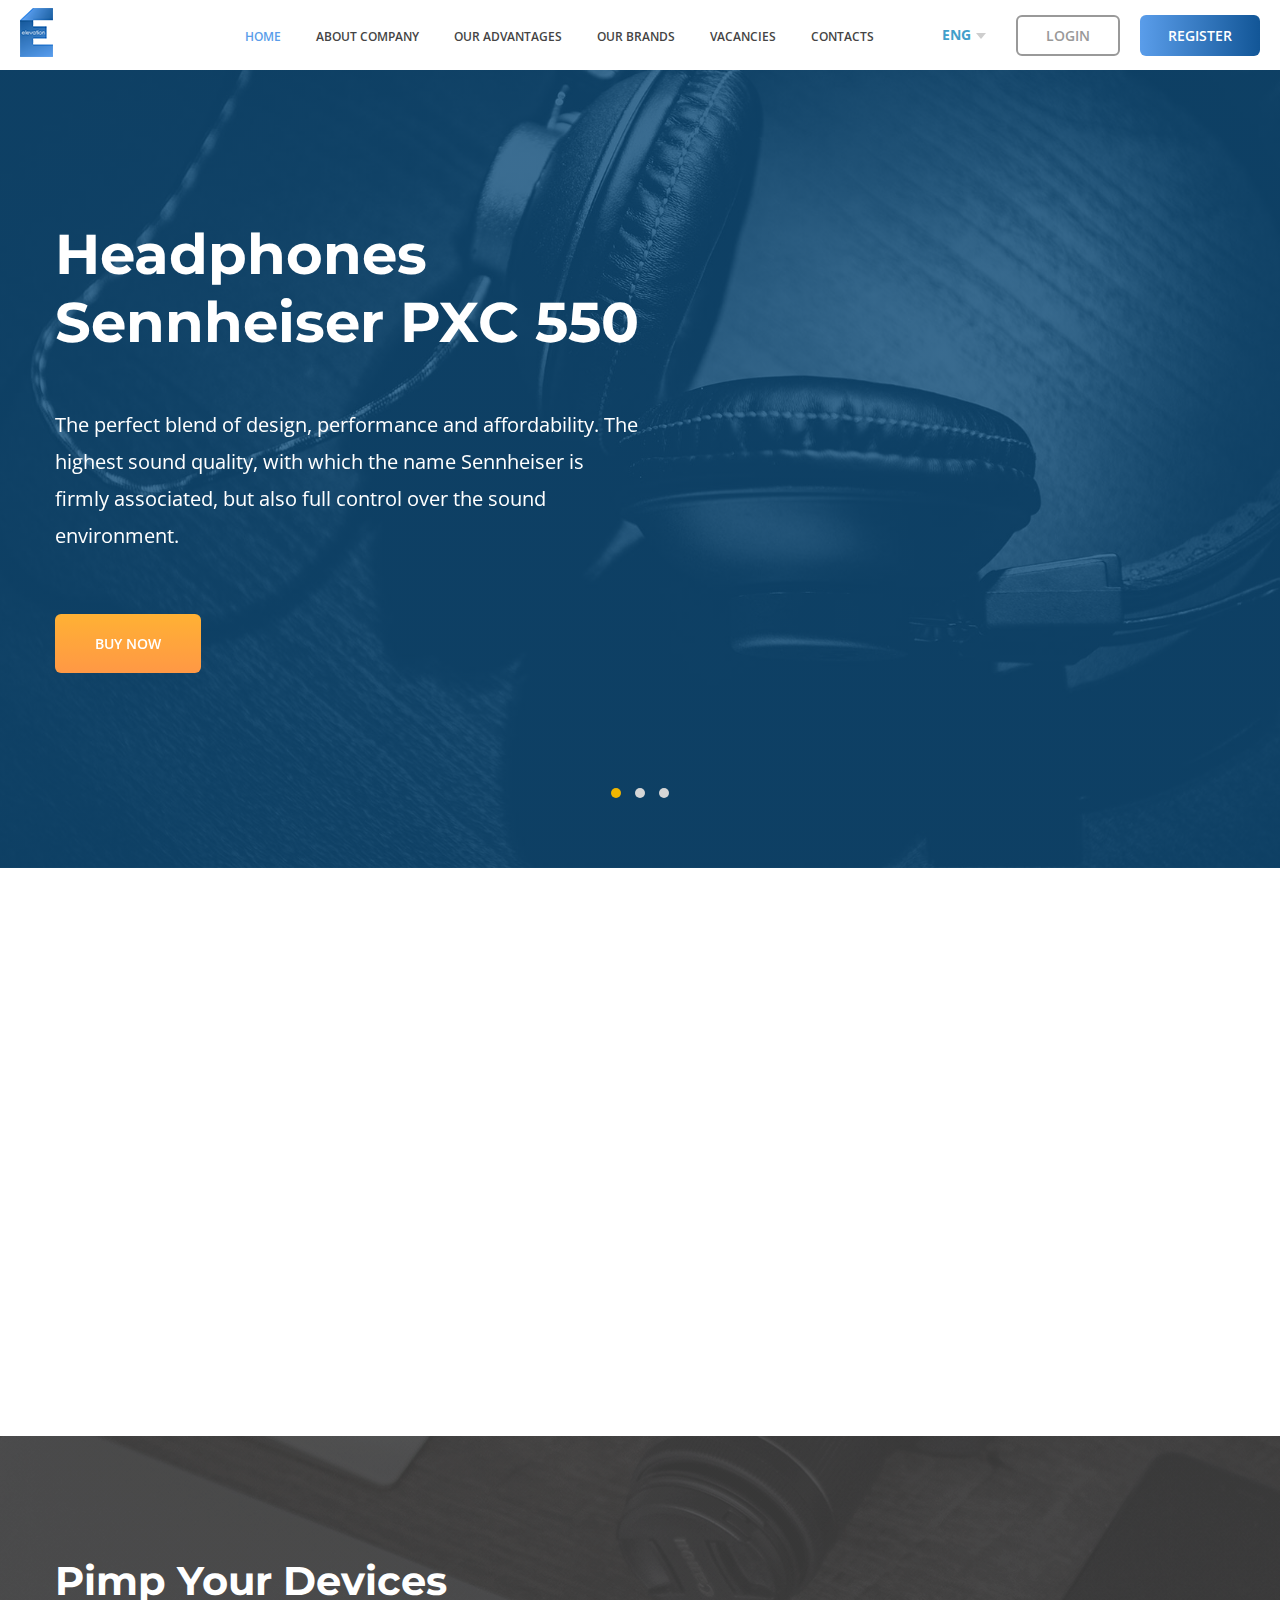
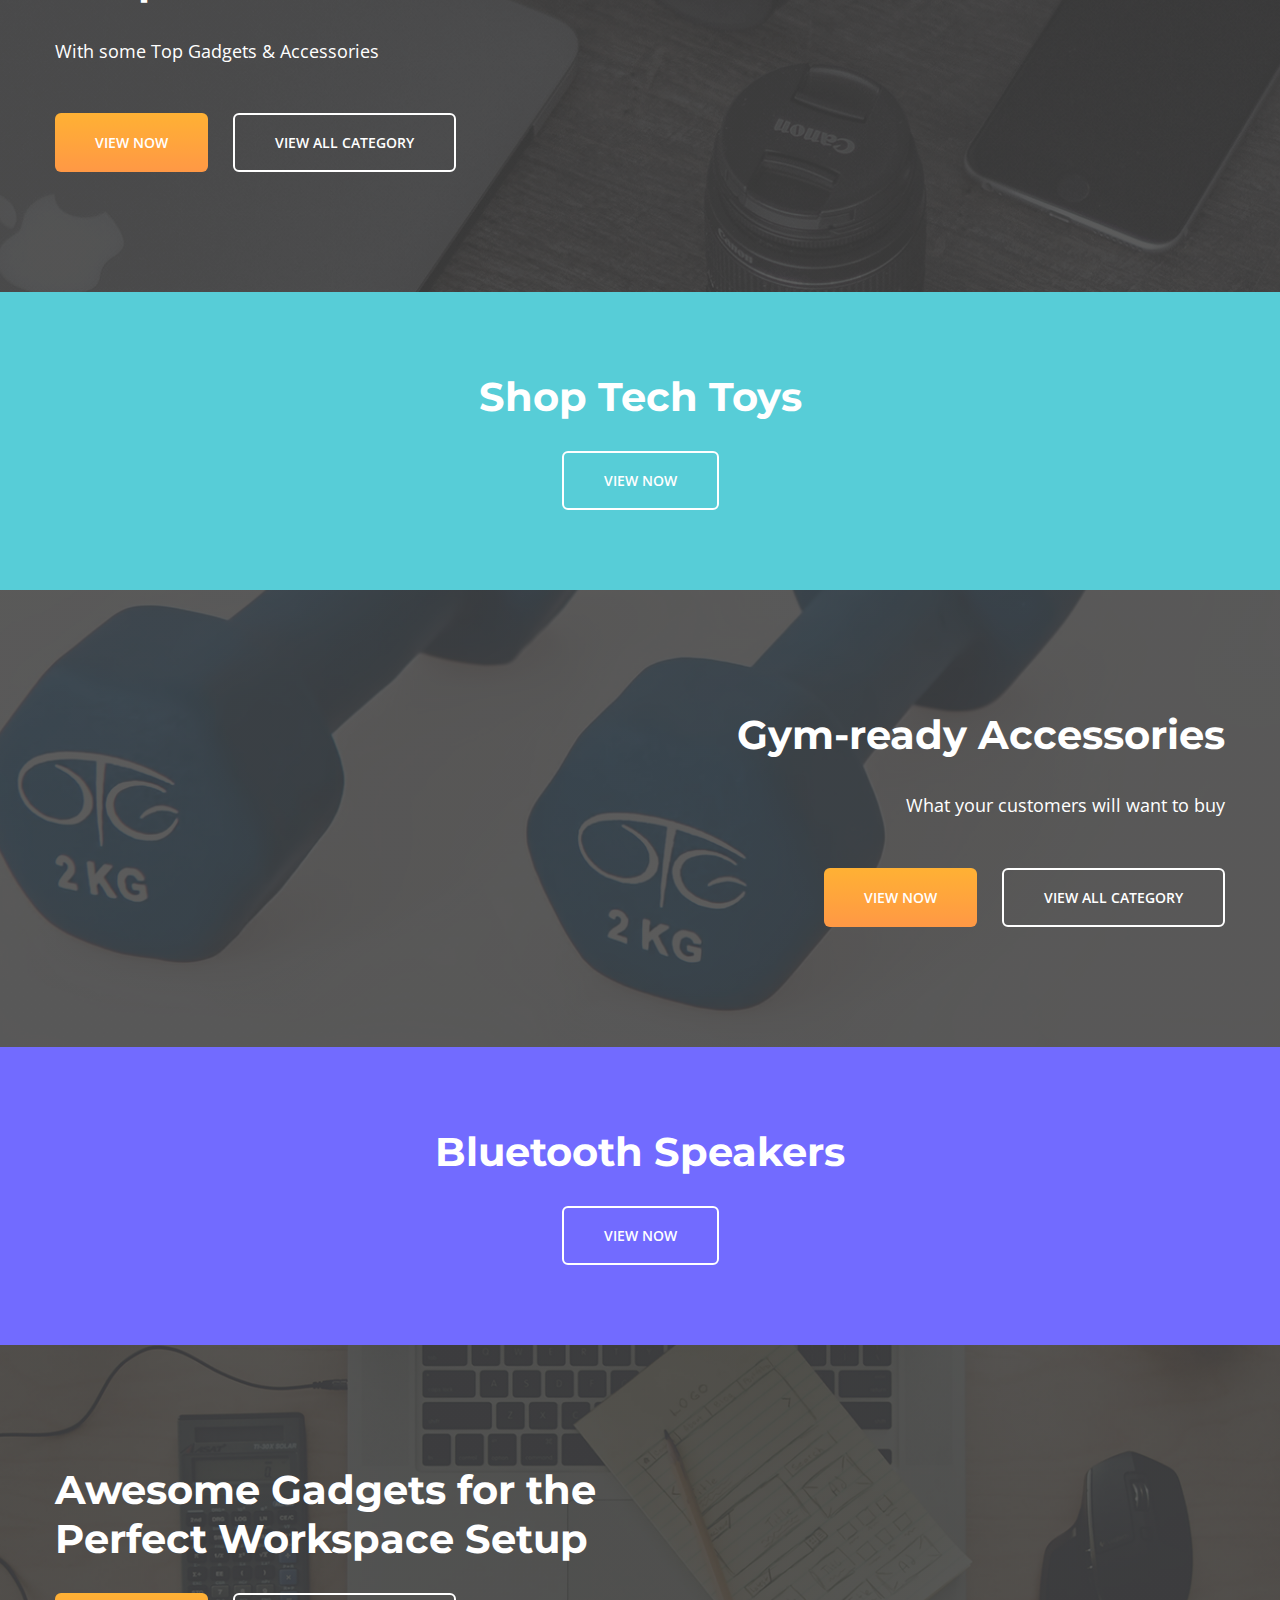
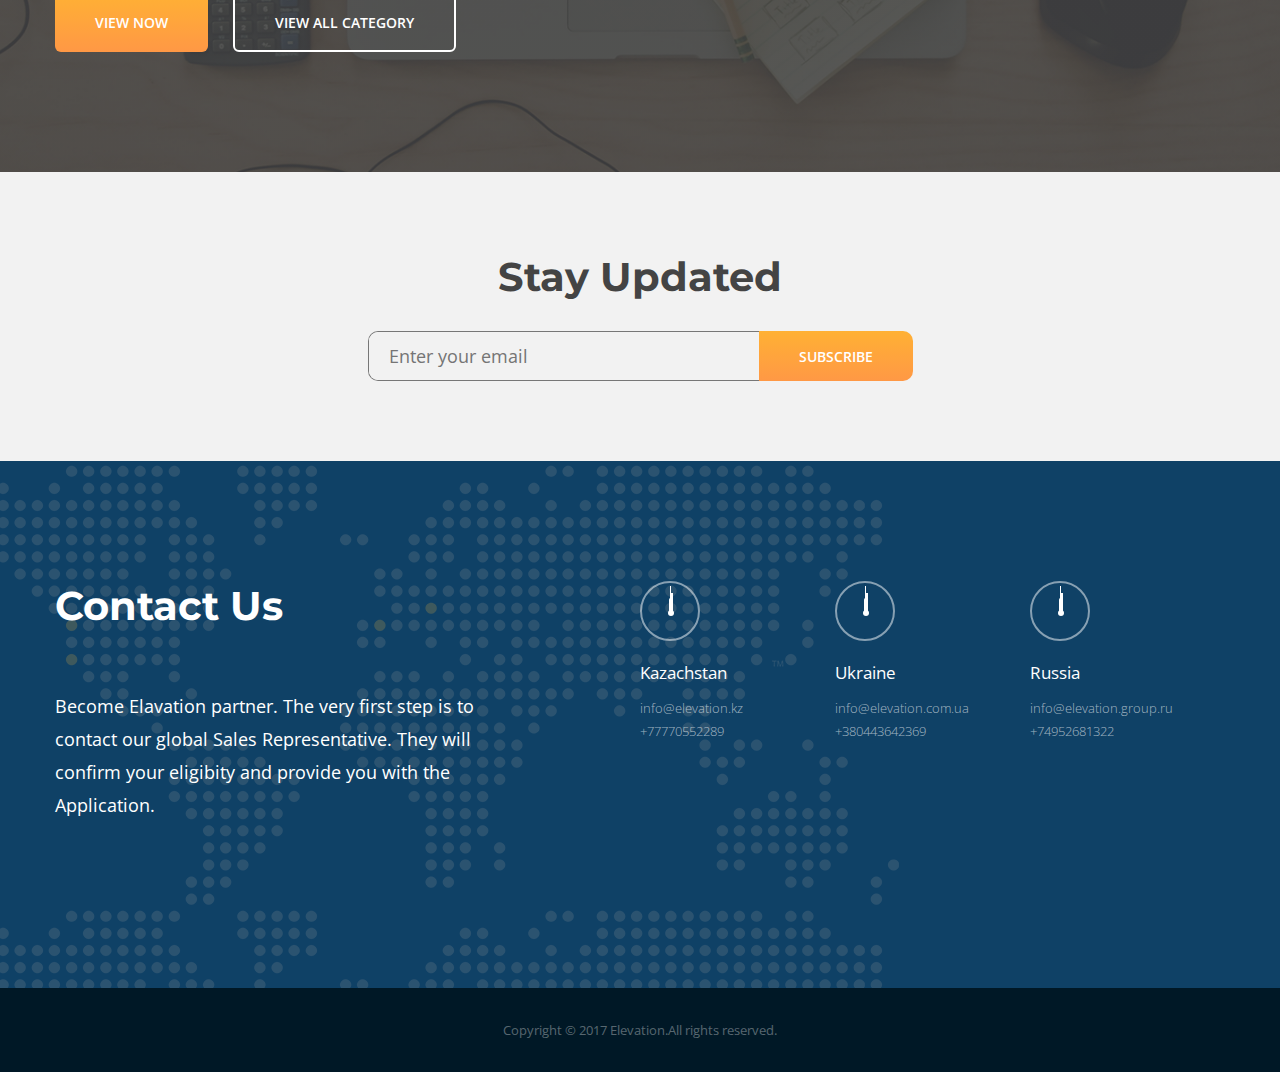
<file: index.html>
<!doctype html>
<html lang="en">
<head>
    <meta charset="UTF-8">
    <meta name="viewport"
          content="width=device-width, user-scalable=no, initial-scale=1.0, maximum-scale=1.0, minimum-scale=1.0">
    <meta http-equiv="X-UA-Compatible" content="ie=edge">
    <title>elevation</title>

    <link rel="stylesheet" href="owlcarousel/owl.carousel.min.css">
    <link rel="stylesheet" href="owlcarousel/owl.theme.default.min.css">
    <link rel="stylesheet" href="css/main.css?v6">
</head>
<body>
<header>
    <div class="mobile-block">
        <a href="#" class="logo"><img src="img/logo_elevation.png" alt="elevation logo"></a>

        <div class="mobile-toggle">
            <span></span>
            <span></span>
            <span></span>
        </div>
    </div>

    <div class="nav">
        <nav class="main-nav">

            <div class="show-mobile">
                <div class="wrap-btn-language">
                    <a href="#" class="active">EN</a>
                    <a href="#">RU</a>
                </div>
            </div>
            <ul>
                <li><a class="active" href="#">Home</a></li>
                <li><a href="#">about company</a></li>
                <li><a href="#">Our advantages</a></li>
                <li><a href="#">Our brands</a></li>
                <li><a href="#">Vacancies</a></li>
                <li><a href="#">Contacts</a></li>
            </ul>
        </nav>

        <div class="sign-nav">

                <div class="dropdown hide-mobile">
                    <div class="dropbtn eng">ENG</div>
                    <div class="dropdown-content">
                        <a href="#" id="ru">RU</a>
                        <a href="#" id="en">ENG</a>
                    </div>
                </div>


            <a href="#" class="btn btn-login">Login</a>
            <a href="#" class="btn btn-register">Register</a>
        </div>
    </div>
</header>

<section class="welcome-banner">
    <div class="container">
        <div class="grid">
            <div class="owl-carousel owl-theme">
                <div class="col-1-2">
                    <div class="item">
                        <h1>Headphones
                            Sennheiser PXC 550</h1>
                        <p>The perfect blend of design, performance and affordability. The highest sound quality, with which the name Sennheiser is firmly associated, but also full control over the sound environment.</p>
                        <a href="#" class="btn cta-btn">Buy Now</a>
                    </div>
                </div>
                <div class="col-1-2">
                    <div class="item">
                        <h1>Headphones
                            Sennheiser PXC 550</h1>
                        <p>The perfect blend of design, performance and affordability. The highest sound quality, with which the name Sennheiser is firmly associated, but also full control over the sound environment.</p>
                        <a href="#" class="btn cta-btn">Buy Now</a>
                    </div>
                </div>
                <div class="col-1-2">
                    <div class="item">
                        <h1>Headphones
                            Sennheiser PXC 550</h1>
                        <p>The perfect blend of design, performance and affordability. The highest sound quality, with which the name Sennheiser is firmly associated, but also full control over the sound environment.</p>
                        <a href="#" class="btn cta-btn">Buy Now</a>
                    </div>
                </div>
            </div>
        </div>
    </div>
</section>

<section class="choice-role section">
    <div class="container">
        <div class="grid">
            <div class="col-1-2">
                <div class="become-reseller card wow fadeInUp" data-wow-offset="200"  data-wow-duration="2s" data-same-height="card">
                    <h2>Become a Reseller</h2>
                    <p>We connect leading retailers with exciting designers to deliver brands and products that are innovative, in demand and in your store, fast.</p>
                    <a href="#" class="btn btn-regular">View More</a>
                </div>
            </div>
            <div class="col-1-2">
                <div class="sell-your-product card wow fadeInUp" data-wow-offset="200"  data-wow-duration="2s" data-same-height="card">
                    <h2>Sell your Products</h2>
                    <p>Connect your products to worldwide customers. You have the product, we have the relationships.</p>
                    <a href="#"class="btn btn-regular">View More</a>
                </div>
            </div>
        </div>
    </div>
</section>

<section class="pimp-device section image">
    <div class="container">
        <h2>Pimp Your Devices</h2>
        <p>With some Top Gadgets & Accessories</p>
        <a href="#" class="btn cta-btn">View Now</a>
        <a href="#" class="btn btn-regular">View All Category</a>
    </div>
</section>

<section class="shop-tech-toys section center">
    <div class="container">
        <h2>Shop Tech Toys</h2>
        <a href="#" class="btn btn-regular">View Now</a>
    </div>
</section>

<section class="gym-ready-accessories section right image">
    <div class="container">
        <h2>Gym-ready Accessories</h2>
        <p>What your customers will want to buy</p>
        <a href="#" class="btn cta-btn">View Now</a>
        <a href="#" class="btn btn-regular">View All Category</a>
    </div>
</section>

<section class="bluetooth-speakers section center">
    <div class="container">
        <h2>Bluetooth Speakers</h2>
        <a href="#" class="btn btn-regular">View Now</a>
    </div>
</section>

<section class="awesome-gadgets section left image">
    <div class="container">
        <h2>Awesome Gadgets for the
            <span>Perfect Workspace Setup</span></h2>
        <a href="#" class="btn cta-btn">View Now</a>
        <a href="#" class="btn btn-regular">View All Category</a>
    </div>
</section>

<section class="stay-updated section center">
    <div class="container">
        <h2>Stay Updated</h2>
        <form class="form-subscribe" action="#">
            <div class="wrap-input">
                <div class="border">
                    <input type="email" placeholder="Enter your email">
                </div>
                <button type="submit" class="btn cta-btn">Subscribe</button>
            </div>
        </form>
    </div>
</section>

<section class="contact section image">
    <div class="container">
        <div class="grid">
            <div class="col-1-2">
                <h2>Contact Us</h2>
                <p class="cta-text-contact">Become Elavation partner. The very  first step is to contact our global Sales Representative. They will confirm your eligibity and provide you with the Application.</p>
            </div>
            <div class="col-1-2">
                <ul class="contact-list grid">
                    <li class="contact-kazachstan col-1-3">
                        <article class="time">
                            <div class="centerClock"></div>
                            <div class="second"></div>
                            <div class="minute"></div>
                            <div class="hour" id="hourKazahstan"></div>
                        </article>
                        <h3>Kazachstan</h3>
                        <a href="mailto:info@elevation.kz" class="email">info@elevation.kz</a>
                        <span class="phone">+77770552289</span>
                    </li>
                    <li class="contact-ukraine col-1-3">
                        <article class="time">
                            <div class="centerClock"></div>
                            <div class="second"></div>
                            <div class="minute"></div>
                            <div class="hour" id="hourUkraine"></div>
                        </article>
                        <h3>Ukraine</h3>
                        <a href="mailto:info@elevation.com.ua" class="email">info@elevation.com.ua</a>
                        <span class="phone">+380443642369</span>
                    </li>
                    <li class="contact-russia col-1-3 offset-small">
                        <article class="time">
                            <div class="centerClock"></div>
                            <div class="second"></div>
                            <div class="minute"></div>
                            <div class="hour" id="hourMoscow"></div>
                        </article>
                        <h3>Russia</h3>
                        <a href="mailto:info@elevation.group.ru" class="email">info@elevation.group.ru</a>
                        <span class="phone">+74952681322</span>
                    </li>
                </ul>
            </div>
        </div>
    </div>
</section>

<footer>
    <p class="copyright">Copyright © 2017 Elevation.All rights reserved.</p>
</footer>

<script src="https://code.jquery.com/jquery-2.2.4.min.js"></script>
<script src="owlcarousel/owl.carousel.min.js"></script>
<script src="js/wow.min.js"></script>
<script src="js/main.js"></script>
</body>
</html>
</file>
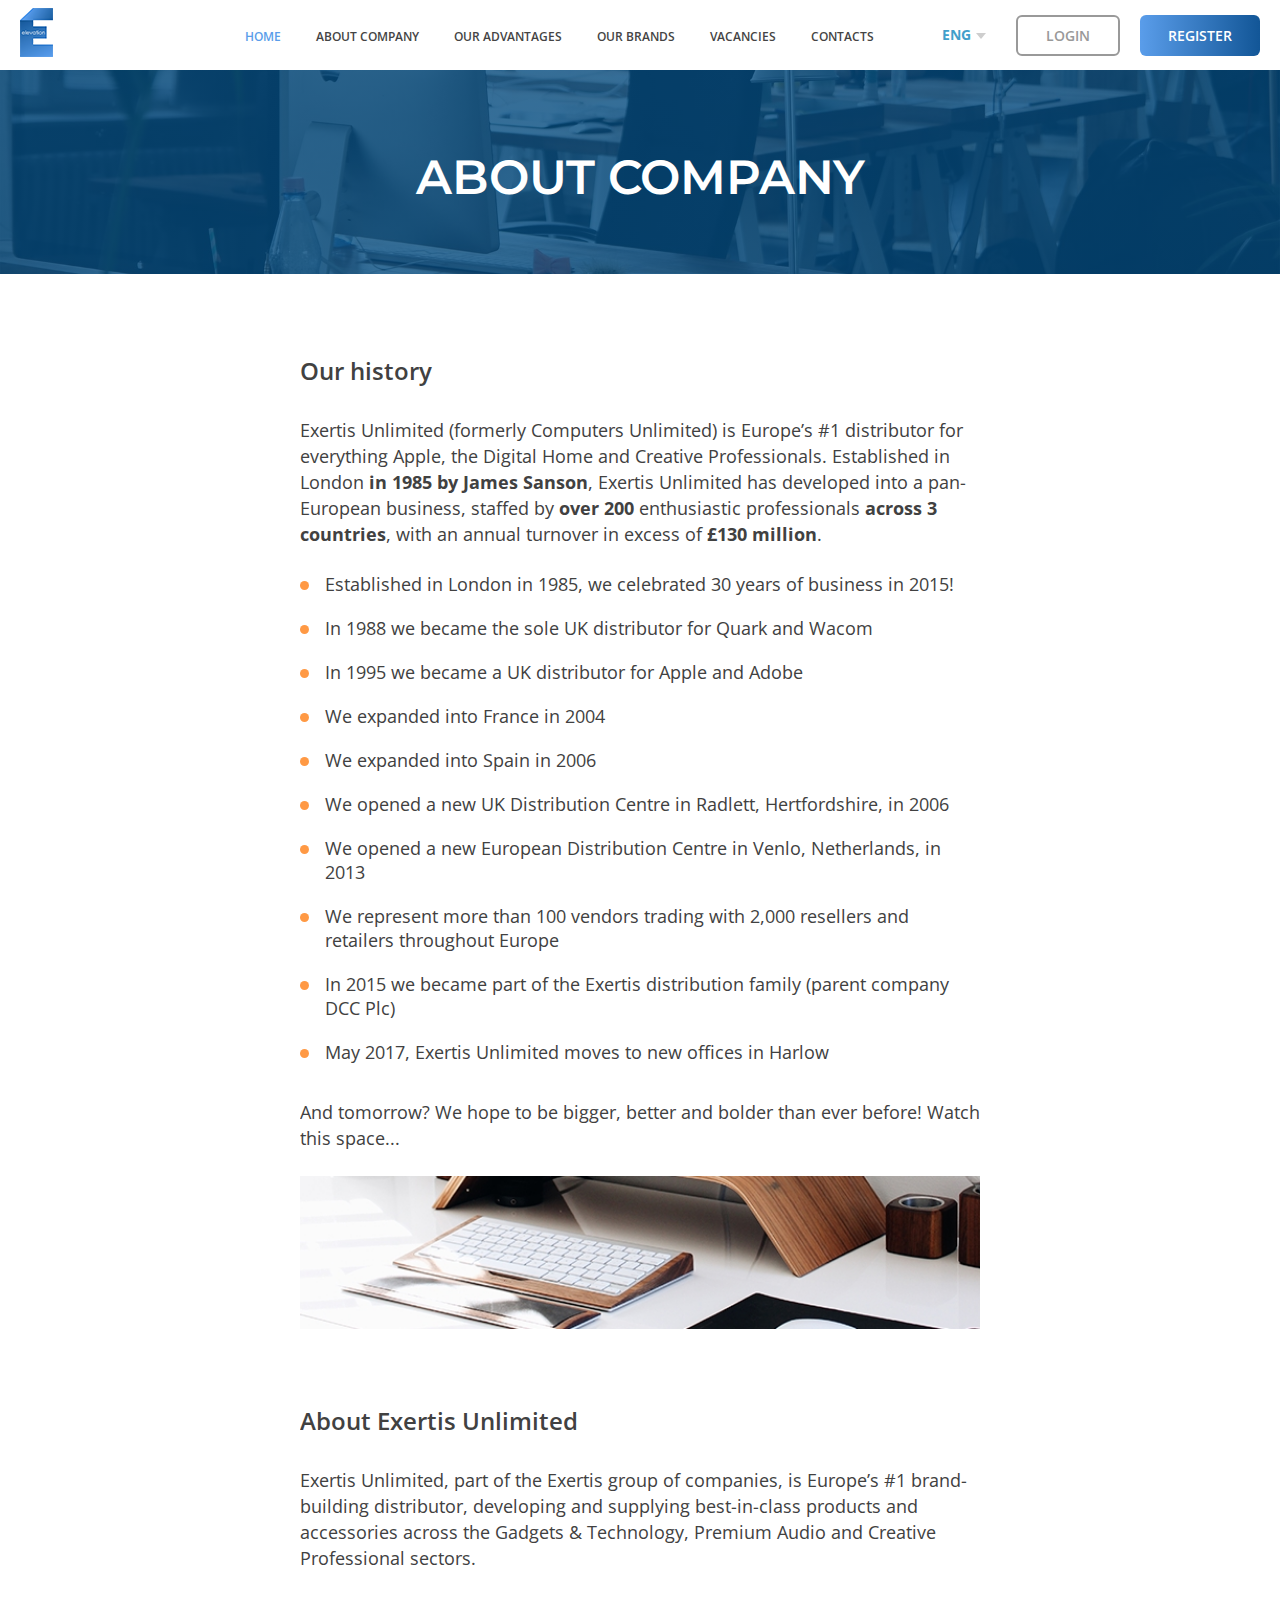
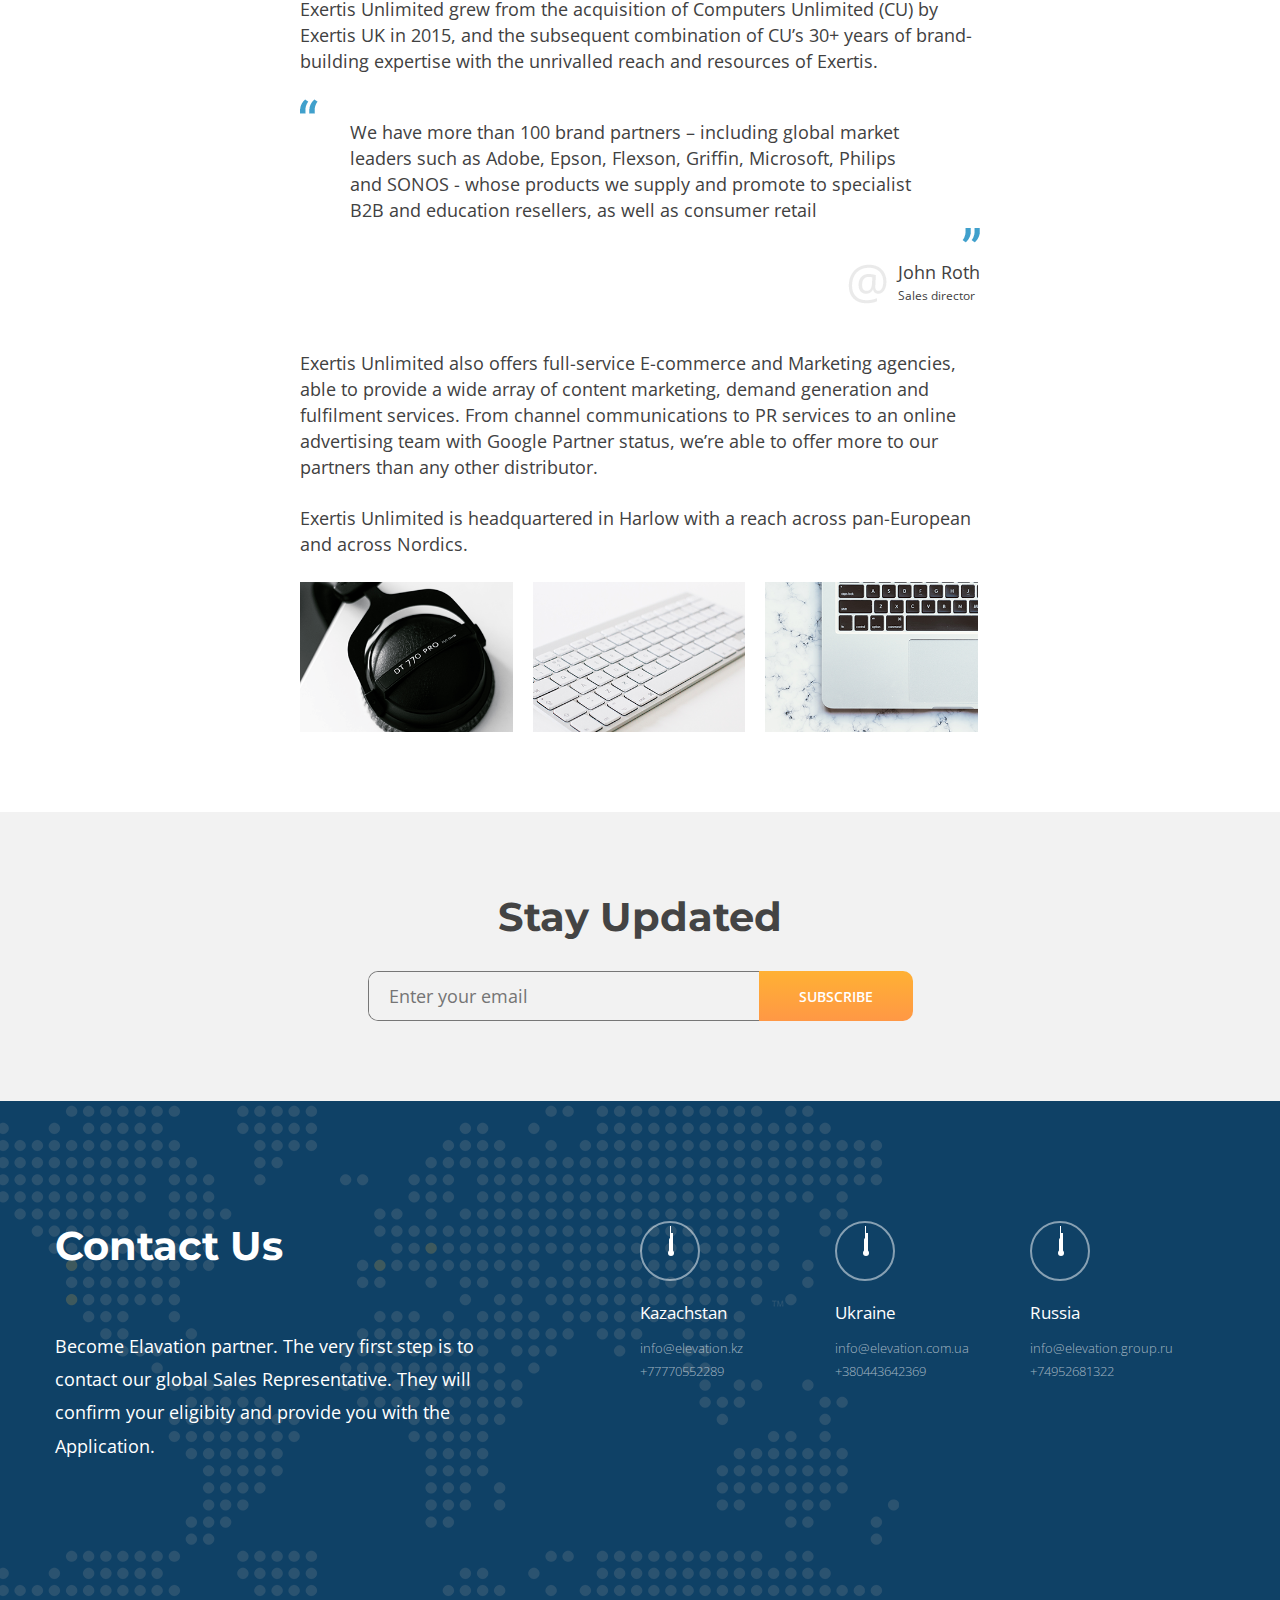
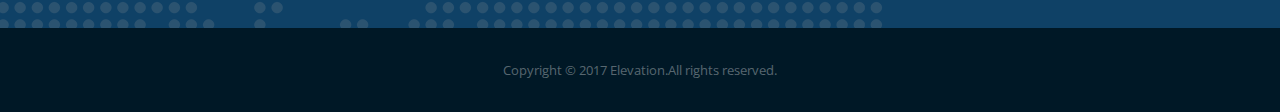
<file: about-company.html>
<!doctype html>
<html lang="en">
<head>
    <meta charset="UTF-8">
    <meta name="viewport"
          content="width=device-width, user-scalable=no, initial-scale=1.0, maximum-scale=1.0, minimum-scale=1.0">
    <meta http-equiv="X-UA-Compatible" content="ie=edge">
    <title>elevation</title>

    <link rel="stylesheet" href="owlcarousel/owl.carousel.min.css">
    <link rel="stylesheet" href="owlcarousel/owl.theme.default.min.css">
    <link rel="stylesheet" href="css/main.css?v6">
</head>
<body>

<header>
    <div class="mobile-block">
        <a href="#" class="logo"><img src="img/logo_elevation.png" alt="elevation logo"></a>

        <div class="mobile-toggle">
            <span></span>
            <span></span>
            <span></span>
        </div>
    </div>

    <div class="nav">
        <nav class="main-nav">

            <div class="show-mobile">
                <div class="wrap-btn-language">
                    <a href="#" class="active">EN</a>
                    <a href="#">RU</a>
                </div>
            </div>
            <ul>
                <li><a class="active" href="#">Home</a></li>
                <li><a href="#">about company</a></li>
                <li><a href="#">Our advantages</a></li>
                <li><a href="#">Our brands</a></li>
                <li><a href="#">Vacancies</a></li>
                <li><a href="#">Contacts</a></li>
            </ul>
        </nav>

        <div class="sign-nav">

            <div class="dropdown hide-mobile">
                <div class="dropbtn eng">ENG</div>
                <div class="dropdown-content">
                    <a href="#" id="ru">RU</a>
                    <a href="#" id="en">ENG</a>
                </div>
            </div>


            <a href="#" class="btn btn-login">Login</a>
            <a href="#" class="btn btn-register">Register</a>
        </div>
    </div>
</header>

<section class="title-page">
    <h1>About Company</h1>
</section>

<section class="content-page our-company">
    <div class="container">
        <article class="article">
            <h2>Our history</h2>
            <p>Exertis Unlimited (formerly Computers Unlimited) is Europe’s #1 distributor for everything Apple, the Digital Home and Creative Professionals. Established in London <strong>in 1985 by James Sanson</strong>, Exertis Unlimited has developed into a pan-European business, staffed by <strong>over 200</strong> enthusiastic professionals <strong>across 3 countries</strong>, with an annual turnover in excess of <strong>£130 million</strong>.</p>

            <ul class="basic-list">
                <li>Established in London in 1985, we celebrated 30 years of business in 2015!</li>
                <li>In 1988 we became the sole UK distributor for Quark and Wacom</li>
                <li>In 1995 we became a UK distributor for Apple and Adobe</li>
                <li>We expanded into France in 2004</li>
                <li>We expanded into Spain in 2006</li>
                <li>We opened a new UK Distribution Centre in Radlett, Hertfordshire, in 2006</li>
                <li>We opened a new European Distribution Centre in Venlo, Netherlands, in 2013</li>
                <li>We represent more than 100 vendors trading with 2,000 resellers and retailers throughout Europe</li>
                <li>In 2015 we became part of the Exertis distribution family (parent company DCC Plc)</li>
                <li>May 2017, Exertis Unlimited moves to new offices in Harlow</li>

            </ul>
            <p>And tomorrow? We hope to be bigger, better and bolder than ever before! Watch this space...</p>
            <img class="article-wide-img" src="img/about-us-article-imaga.jpg" alt="">
        </article>
        <article class="article">
            <h2>About Exertis Unlimited</h2>
            <p>Exertis Unlimited, part of the Exertis group of companies, is Europe’s #1 brand-building distributor, developing and supplying best-in-class products and accessories across the Gadgets & Technology, Premium Audio and Creative Professional sectors. </p>
            <p>Exertis Unlimited grew from the acquisition of Computers Unlimited (CU) by Exertis UK in 2015, and the subsequent combination of CU’s 30+ years of brand-building expertise with the unrivalled reach and resources of Exertis.</p>
            <blockquote>
                <p class="text-blockquote">
                    We have more than 100 brand partners – including global market leaders such as Adobe, Epson, Flexson, Griffin, Microsoft, Philips and SONOS - whose products we supply and promote to specialist B2B and education resellers, as well as consumer retail
                </p>
                <cite>
                    <p>John Roth</p>
                    <span>Sales director</span>
                </cite>
            </blockquote>
            <p>Exertis Unlimited also offers full-service E-commerce and Marketing agencies, able to provide a wide array of content marketing, demand generation and fulfilment services. From channel communications to PR services to an online advertising team with Google Partner status, we’re able to offer more to our partners than any other distributor.</p>
            <p>Exertis Unlimited is headquartered in Harlow with a reach across pan-European and across Nordics.</p>
            <ul class="list-product-group ">
                <li class="">
                    <a href="#" class="product-group-01"></a>
                </li>
                <li class="">
                    <a href="#" class="product-group-02"></a>
                </li>
                <li class="">
                    <a href="#" class="product-group-03"></a>
                </li>
            </ul>

        </article>
    </div>
</section>

<section class="stay-updated section center">
    <div class="container">
        <h2>Stay Updated</h2>
        <form class="form-subscribe" action="#">
            <div class="wrap-input">
                <div class="border">
                    <input type="email" placeholder="Enter your email">
                </div>
                <button type="submit" class="btn cta-btn">Subscribe</button>
            </div>
        </form>
    </div>
</section>

<section class="contact section image">
    <div class="container">
        <div class="grid">
            <div class="col-1-2">
                <h2>Contact Us</h2>
                <p class="cta-text-contact">Become Elavation partner. The very  first step is to contact our global Sales Representative. They will confirm your eligibity and provide you with the Application.</p>
            </div>
            <div class="col-1-2">
                <ul class="contact-list grid">
                    <li class="contact-kazachstan col-1-3">
                        <article class="time">
                            <div class="centerClock"></div>
                            <div class="second"></div>
                            <div class="minute"></div>
                            <div class="hour" id="hourKazahstan"></div>
                        </article>
                        <h3>Kazachstan</h3>
                        <a href="mailto:info@elevation.kz" class="email">info@elevation.kz</a>
                        <span class="phone">+77770552289</span>
                    </li>
                    <li class="contact-ukraine col-1-3">
                        <article class="time">
                            <div class="centerClock"></div>
                            <div class="second"></div>
                            <div class="minute"></div>
                            <div class="hour" id="hourUkraine"></div>
                        </article>
                        <h3>Ukraine</h3>
                        <a href="mailto:info@elevation.com.ua" class="email">info@elevation.com.ua</a>
                        <span class="phone">+380443642369</span>
                    </li>
                    <li class="contact-russia col-1-3 offset-small">
                        <article class="time">
                            <div class="centerClock"></div>
                            <div class="second"></div>
                            <div class="minute"></div>
                            <div class="hour" id="hourMoscow"></div>
                        </article>
                        <h3>Russia</h3>
                        <a href="mailto:info@elevation.group.ru" class="email">info@elevation.group.ru</a>
                        <span class="phone">+74952681322</span>
                    </li>
                </ul>
            </div>
        </div>
    </div>
</section>

<footer>
    <p class="copyright">Copyright © 2017 Elevation.All rights reserved.</p>
</footer>

<script src="https://code.jquery.com/jquery-2.2.4.min.js"></script>
<script src="owlcarousel/owl.carousel.min.js"></script>
<script src="js/wow.min.js"></script>
<script src="js/main.js"></script>
</body>
</html>
</file>
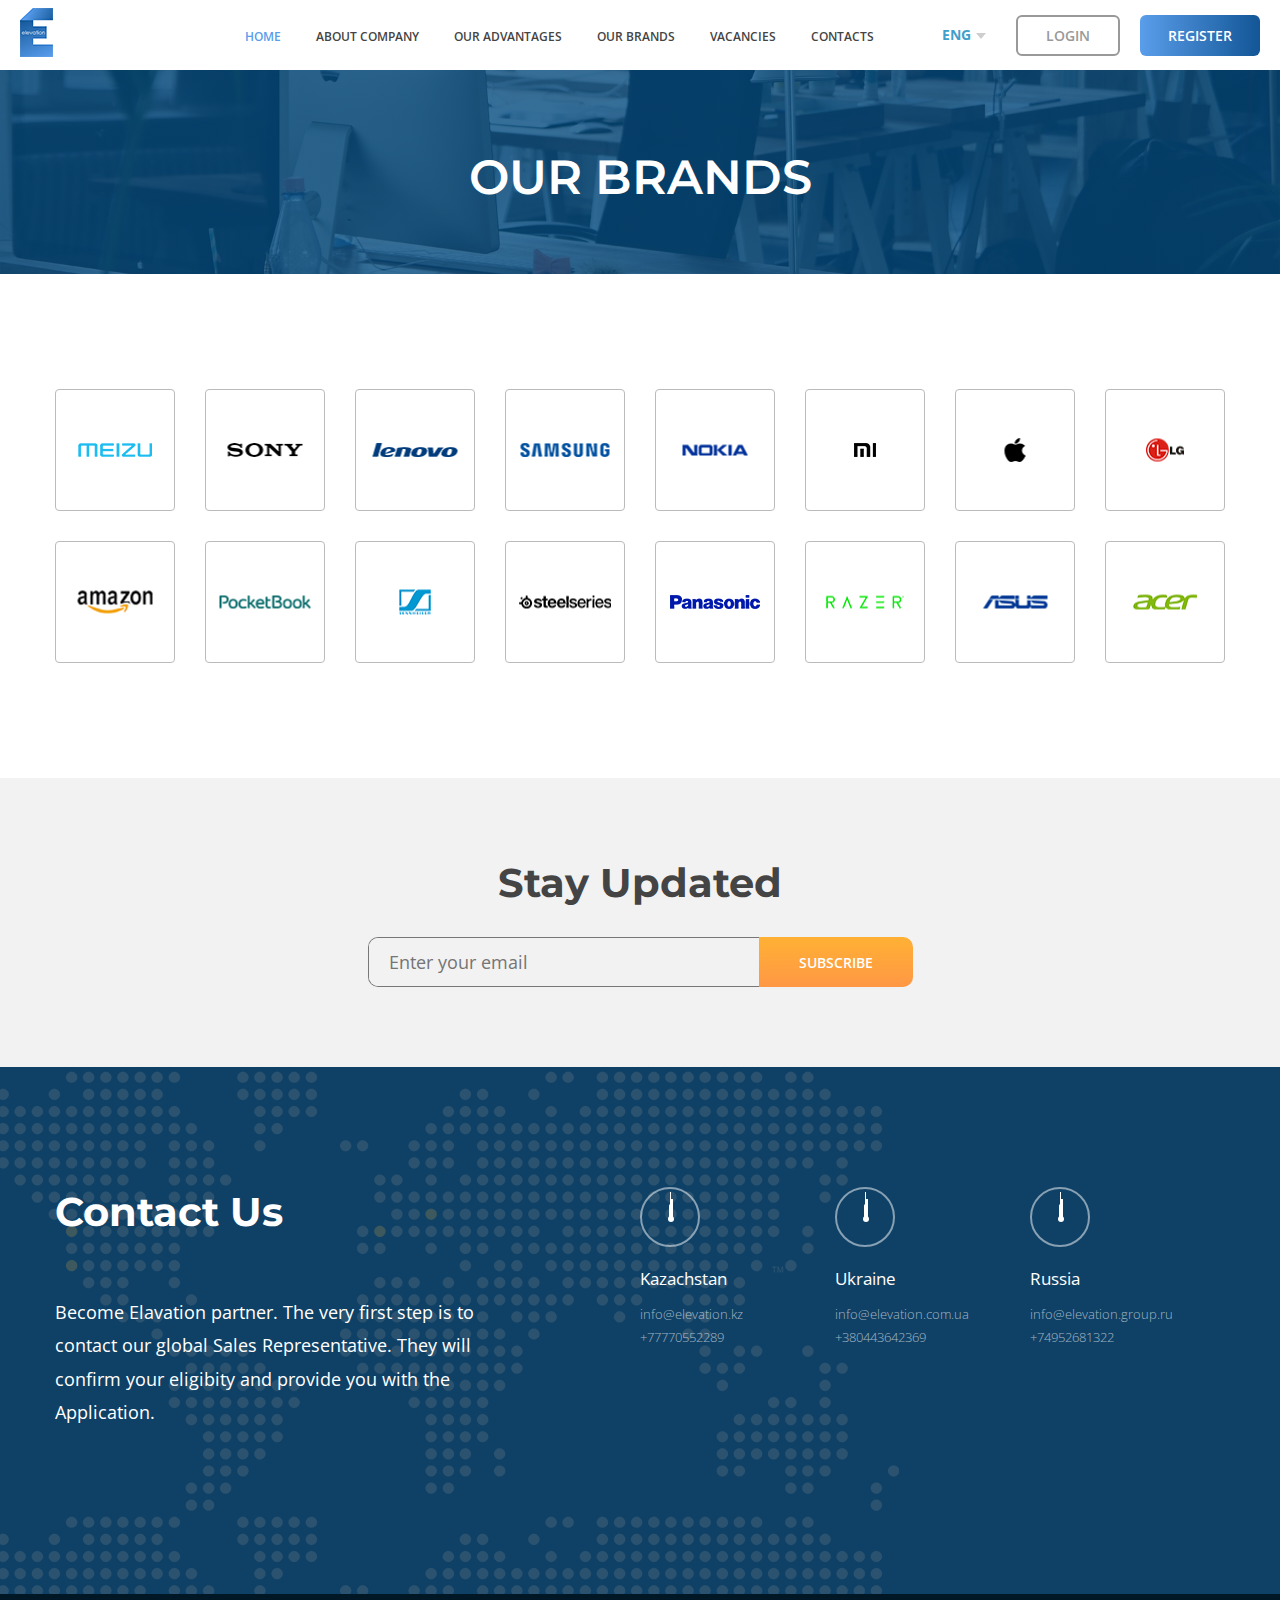
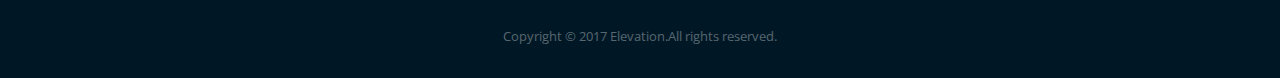
<file: brands.html>
<!doctype html>
<html lang="en">
<head>
    <meta charset="UTF-8">
    <meta name="viewport"
          content="width=device-width, user-scalable=no, initial-scale=1.0, maximum-scale=1.0, minimum-scale=1.0">
    <meta http-equiv="X-UA-Compatible" content="ie=edge">
    <title>elevation</title>

    <link rel="stylesheet" href="owlcarousel/owl.carousel.min.css">
    <link rel="stylesheet" href="owlcarousel/owl.theme.default.min.css">
    <link rel="stylesheet" href="css/main.css?v6">
</head>
<body>

<header>
    <div class="mobile-block">
        <a href="#" class="logo"><img src="img/logo_elevation.png" alt="elevation logo"></a>

        <div class="mobile-toggle">
            <span></span>
            <span></span>
            <span></span>
        </div>
    </div>

    <div class="nav">
        <nav class="main-nav">

            <div class="show-mobile">
                <div class="wrap-btn-language">
                    <a href="#" class="active">EN</a>
                    <a href="#">RU</a>
                </div>
            </div>
            <ul>
                <li><a class="active" href="#">Home</a></li>
                <li><a href="#">about company</a></li>
                <li><a href="#">Our advantages</a></li>
                <li><a href="#">Our brands</a></li>
                <li><a href="#">Vacancies</a></li>
                <li><a href="#">Contacts</a></li>
            </ul>
        </nav>

        <div class="sign-nav">

            <div class="dropdown hide-mobile">
                <div class="dropbtn eng">ENG</div>
                <div class="dropdown-content">
                    <a href="#" id="ru">RU</a>
                    <a href="#" id="en">ENG</a>
                </div>
            </div>


            <a href="#" class="btn btn-login">Login</a>
            <a href="#" class="btn btn-register">Register</a>
        </div>
    </div>
</header>

<section class="title-page">
    <h1>Our brands</h1>
</section>

<section class="content-page">
    <div class="container">
        <ul class="list-brands">
            <li>
                <a href="#"><img src="img/brands/meizu-logo-blue-2015.png" alt=""></a>
            </li>
            <li>
                <a href="#"><img src="img/brands/sony-logo.png" alt=""></a>
            </li>
            <li>
                <a href="#"><img src="img/brands/lenovo-logo-png-photos.png" alt=""></a>
            </li>
            <li>
                <a href="#"><img src="img/brands/samsung.png" alt=""></a>
            </li>
            <li>
                <a href="#"><img src="img/brands/nokia.png" alt=""></a>
            </li>
            <li>
                <a href="#"><img src="img/brands/xiaomi-logo.png" alt=""></a>
            </li>
            <li>
                <a href="#"><img src="img/brands/apple-logo.png" alt=""></a>
            </li>
            <li>
                <a href="#"><img src="img/brands/logo-lg-1436185316.png" alt=""></a>
            </li>
            <li>
                <a href="#"><img src="img/brands/amazon.png" alt=""></a>
            </li>
            <li>
                <a href="#"><img src="img/brands/pocketbook-logo-new.png" alt=""></a>
            </li>
            <li>
                <a href="#"><img src="img/brands/sennheiser-logo-stacked-470.png" alt=""></a>
            </li>
            <li>
                <a href="#"><img src="img/brands/new-sslogo-black-1.png" alt=""></a>
            </li>
            <li>
                <a href="#"><img src="img/brands/panasonic-logo-logotype-blue.png" alt=""></a>
            </li>
            <li>
                <a href="#"><img src="img/brands/logo-razer-2017.png" alt=""></a>
            </li>
            <li>
                <a href="#"><img src="img/brands/asus-logo.png" alt=""></a>
            </li>
            <li>
                <a href="#"><img src="img/brands/acer-logo-2011.png" alt=""></a>
            </li>
        </ul>
    </div>
</section>

<section class="stay-updated section center">
    <div class="container">
        <h2>Stay Updated</h2>
        <form class="form-subscribe" action="#">
            <div class="wrap-input">
                <div class="border">
                    <input type="email" placeholder="Enter your email">
                </div>
                <button type="submit" class="btn cta-btn">Subscribe</button>
            </div>
        </form>
    </div>
</section>

<section class="contact section image">
    <div class="container">
        <div class="grid">
            <div class="col-1-2">
                <h2>Contact Us</h2>
                <p class="cta-text-contact">Become Elavation partner. The very  first step is to contact our global Sales Representative. They will confirm your eligibity and provide you with the Application.</p>
            </div>
            <div class="col-1-2">
                <ul class="contact-list grid">
                    <li class="contact-kazachstan col-1-3">
                        <article class="time">
                            <div class="centerClock"></div>
                            <div class="second"></div>
                            <div class="minute"></div>
                            <div class="hour" id="hourKazahstan"></div>
                        </article>
                        <h3>Kazachstan</h3>
                        <a href="mailto:info@elevation.kz" class="email">info@elevation.kz</a>
                        <span class="phone">+77770552289</span>
                    </li>
                    <li class="contact-ukraine col-1-3">
                        <article class="time">
                            <div class="centerClock"></div>
                            <div class="second"></div>
                            <div class="minute"></div>
                            <div class="hour" id="hourUkraine"></div>
                        </article>
                        <h3>Ukraine</h3>
                        <a href="mailto:info@elevation.com.ua" class="email">info@elevation.com.ua</a>
                        <span class="phone">+380443642369</span>
                    </li>
                    <li class="contact-russia col-1-3 offset-small">
                        <article class="time">
                            <div class="centerClock"></div>
                            <div class="second"></div>
                            <div class="minute"></div>
                            <div class="hour" id="hourMoscow"></div>
                        </article>
                        <h3>Russia</h3>
                        <a href="mailto:info@elevation.group.ru" class="email">info@elevation.group.ru</a>
                        <span class="phone">+74952681322</span>
                    </li>
                </ul>
            </div>
        </div>
    </div>
</section>

<footer>
    <p class="copyright">Copyright © 2017 Elevation.All rights reserved.</p>
</footer>

<script src="https://code.jquery.com/jquery-2.2.4.min.js"></script>
<script src="owlcarousel/owl.carousel.min.js"></script>
<script src="js/wow.min.js"></script>
<script src="js/main.js"></script>
</body>
</html>
</file>
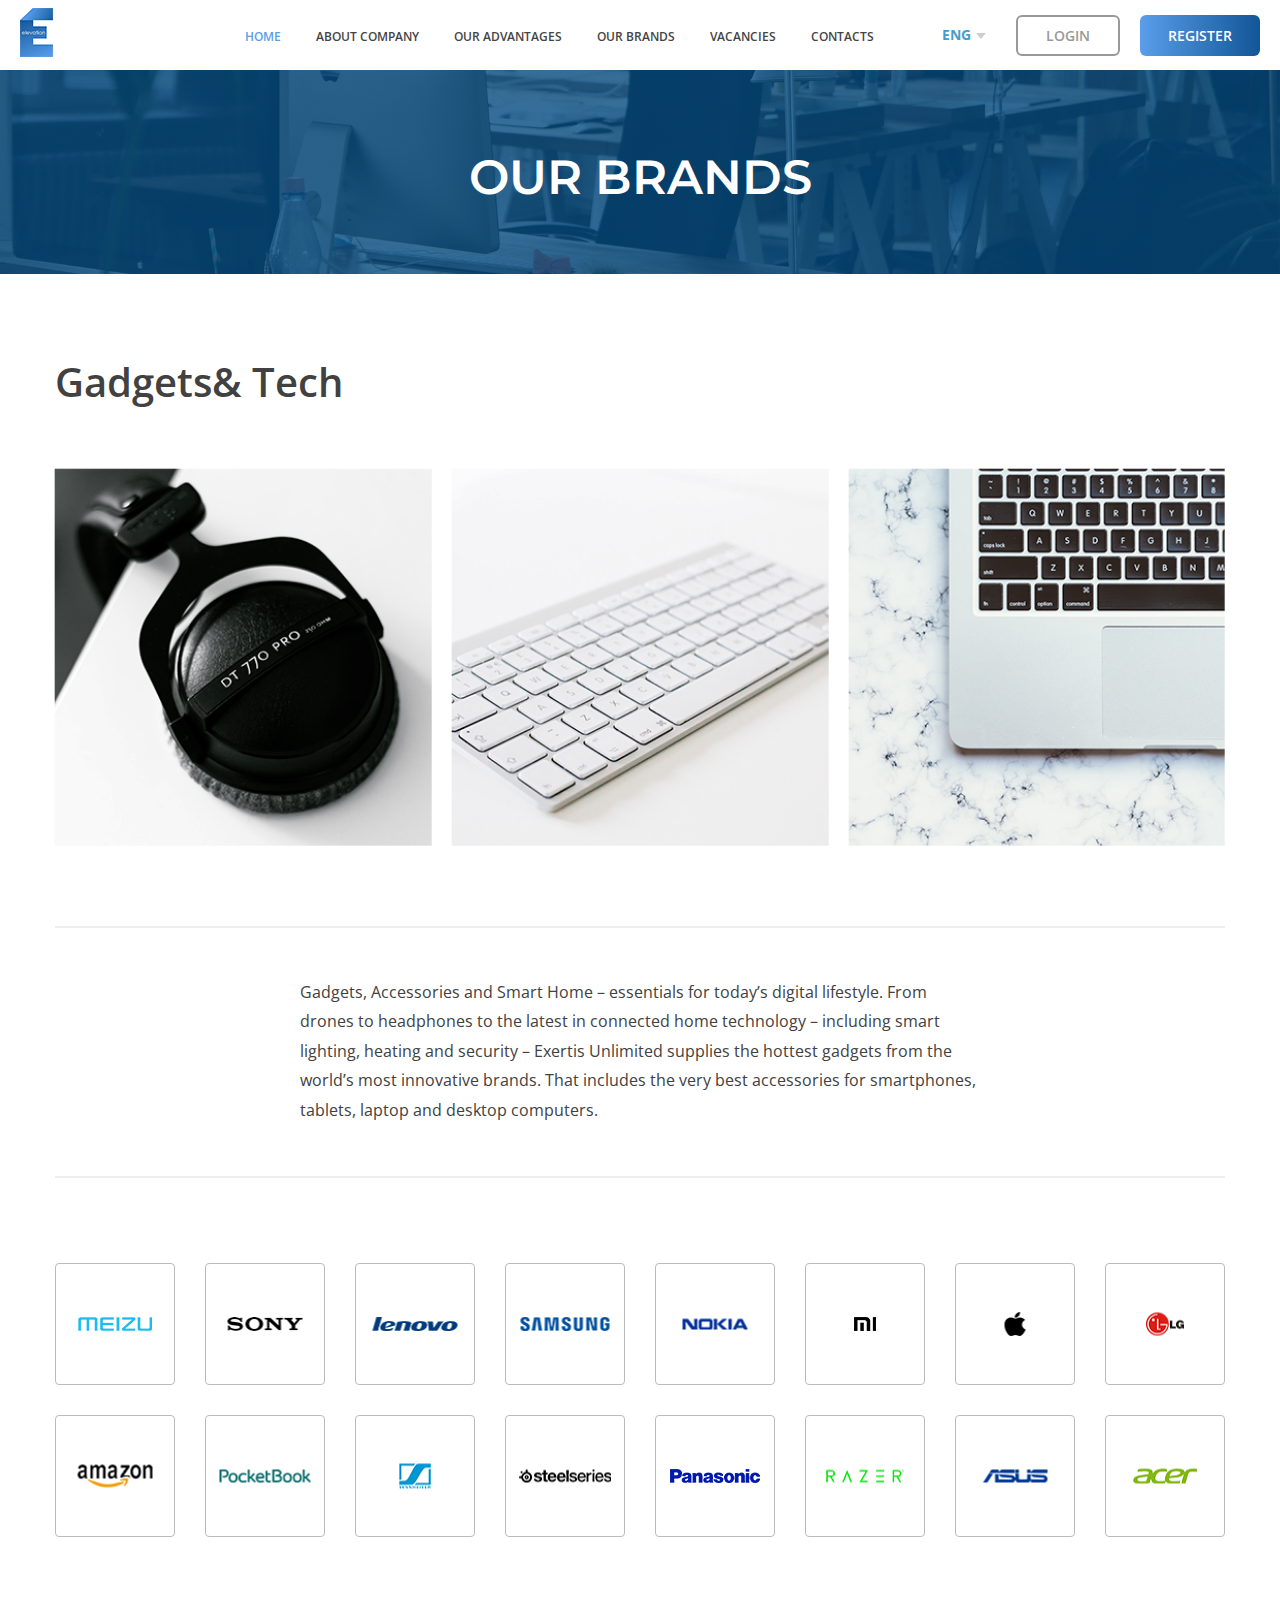
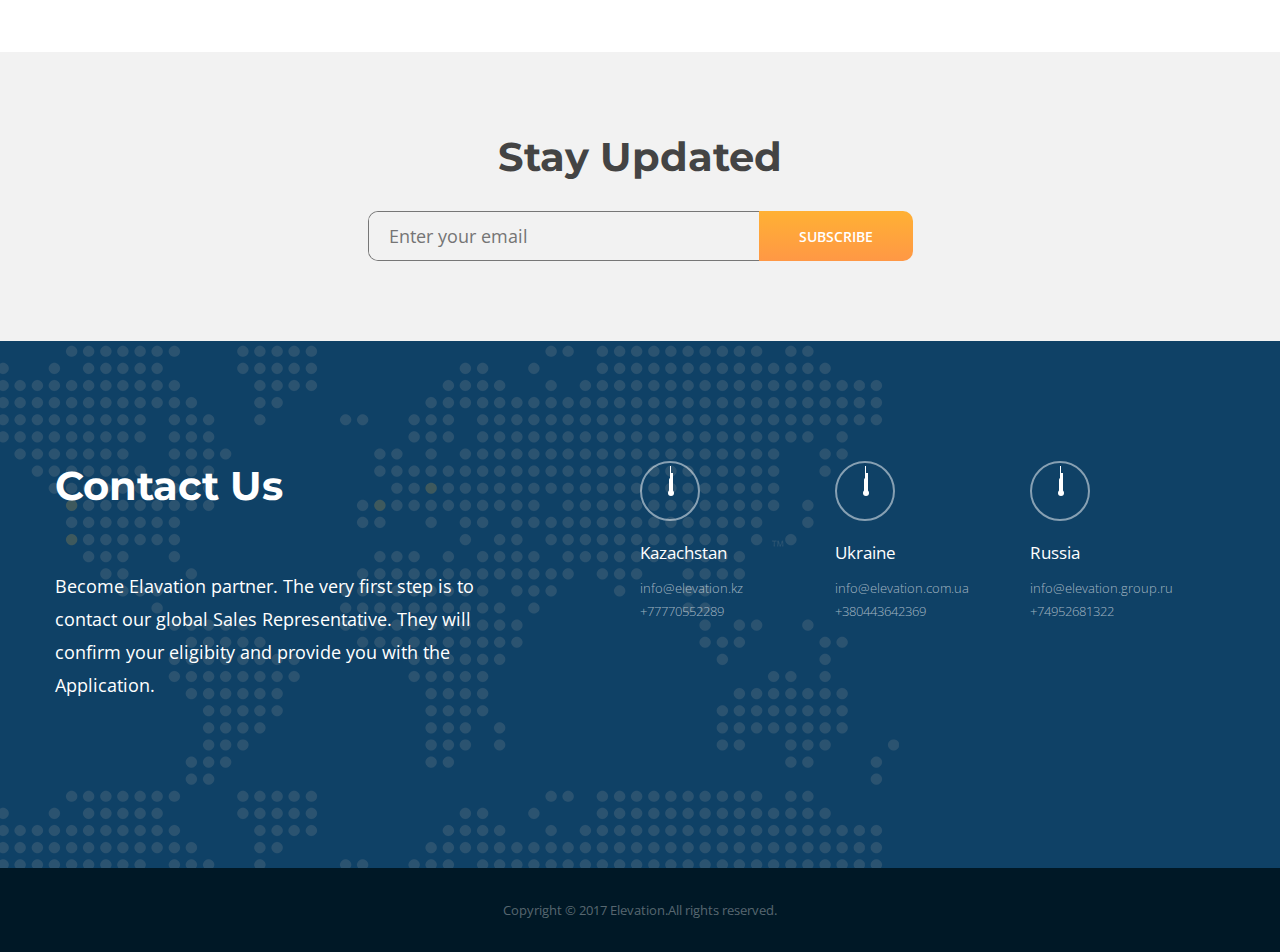
<file: brands_v2.html>
<!doctype html>
<html lang="en">
<head>
    <meta charset="UTF-8">
    <meta name="viewport"
          content="width=device-width, user-scalable=no, initial-scale=1.0, maximum-scale=1.0, minimum-scale=1.0">
    <meta http-equiv="X-UA-Compatible" content="ie=edge">
    <title>elevation</title>

    <link rel="stylesheet" href="owlcarousel/owl.carousel.min.css">
    <link rel="stylesheet" href="owlcarousel/owl.theme.default.min.css">
    <link rel="stylesheet" href="css/main.css?v6">
</head>
<body>

<header>
    <div class="mobile-block">
        <a href="#" class="logo"><img src="img/logo_elevation.png" alt="elevation logo"></a>

        <div class="mobile-toggle">
            <span></span>
            <span></span>
            <span></span>
        </div>
    </div>

    <div class="nav">
        <nav class="main-nav">

            <div class="show-mobile">
                <div class="wrap-btn-language">
                    <a href="#" class="active">EN</a>
                    <a href="#">RU</a>
                </div>
            </div>
            <ul>
                <li><a class="active" href="#">Home</a></li>
                <li><a href="#">about company</a></li>
                <li><a href="#">Our advantages</a></li>
                <li><a href="#">Our brands</a></li>
                <li><a href="#">Vacancies</a></li>
                <li><a href="#">Contacts</a></li>
            </ul>
        </nav>

        <div class="sign-nav">

            <div class="dropdown hide-mobile">
                <div class="dropbtn eng">ENG</div>
                <div class="dropdown-content">
                    <a href="#" id="ru">RU</a>
                    <a href="#" id="en">ENG</a>
                </div>
            </div>


            <a href="#" class="btn btn-login">Login</a>
            <a href="#" class="btn btn-register">Register</a>
        </div>
    </div>
</header>

<section class="title-page">
    <h1>Our brands</h1>
</section>

<section class="content-page">
    <div class="container">
        <h2>Gadgets& Tech</h2>
        <ul class="list-gadgets">
            <li><a href="#"><img src="img/gadget01.png" alt=""></a></li>
            <li><a href="#"><img src="img/gadget02.png" alt=""></a></li>
            <li><a href="#"><img src="img/gadget03.png" alt=""></a></li>
        </ul>
        <div class="description-gadgets">
            <p>Gadgets, Accessories and Smart Home – essentials for today’s digital lifestyle. From drones to headphones
                to the latest in connected home technology – including smart lighting, heating and security – Exertis
                Unlimited supplies the hottest gadgets from the world’s most innovative brands. That includes the very
                best accessories for smartphones, tablets, laptop and desktop computers.</p>
        </div>

        <ul class="list-brands">
            <li>
                <a href="#"><img src="img/brands/meizu-logo-blue-2015.png" alt=""></a>
            </li>
            <li>
                <a href="#"><img src="img/brands/sony-logo.png" alt=""></a>
            </li>
            <li>
                <a href="#"><img src="img/brands/lenovo-logo-png-photos.png" alt=""></a>
            </li>
            <li>
                <a href="#"><img src="img/brands/samsung.png" alt=""></a>
            </li>
            <li>
                <a href="#"><img src="img/brands/nokia.png" alt=""></a>
            </li>
            <li>
                <a href="#"><img src="img/brands/xiaomi-logo.png" alt=""></a>
            </li>
            <li>
                <a href="#"><img src="img/brands/apple-logo.png" alt=""></a>
            </li>
            <li>
                <a href="#"><img src="img/brands/logo-lg-1436185316.png" alt=""></a>
            </li>
            <li>
                <a href="#"><img src="img/brands/amazon.png" alt=""></a>
            </li>
            <li>
                <a href="#"><img src="img/brands/pocketbook-logo-new.png" alt=""></a>
            </li>
            <li>
                <a href="#"><img src="img/brands/sennheiser-logo-stacked-470.png" alt=""></a>
            </li>
            <li>
                <a href="#"><img src="img/brands/new-sslogo-black-1.png" alt=""></a>
            </li>
            <li>
                <a href="#"><img src="img/brands/panasonic-logo-logotype-blue.png" alt=""></a>
            </li>
            <li>
                <a href="#"><img src="img/brands/logo-razer-2017.png" alt=""></a>
            </li>
            <li>
                <a href="#"><img src="img/brands/asus-logo.png" alt=""></a>
            </li>
            <li>
                <a href="#"><img src="img/brands/acer-logo-2011.png" alt=""></a>
            </li>
        </ul>

    </div>
</section>

<section class="stay-updated section center">
    <div class="container">
        <h2>Stay Updated</h2>
        <form class="form-subscribe" action="#">
            <div class="wrap-input">
                <div class="border">
                    <input type="email" placeholder="Enter your email">
                </div>
                <button type="submit" class="btn cta-btn">Subscribe</button>
            </div>
        </form>
    </div>
</section>

<section class="contact section image">
    <div class="container">
        <div class="grid">
            <div class="col-1-2">
                <h2>Contact Us</h2>
                <p class="cta-text-contact">Become Elavation partner. The very  first step is to contact our global Sales Representative. They will confirm your eligibity and provide you with the Application.</p>
            </div>
            <div class="col-1-2">
                <ul class="contact-list grid">
                    <li class="contact-kazachstan col-1-3">
                        <article class="time">
                            <div class="centerClock"></div>
                            <div class="second"></div>
                            <div class="minute"></div>
                            <div class="hour" id="hourKazahstan"></div>
                        </article>
                        <h3>Kazachstan</h3>
                        <a href="mailto:info@elevation.kz" class="email">info@elevation.kz</a>
                        <span class="phone">+77770552289</span>
                    </li>
                    <li class="contact-ukraine col-1-3">
                        <article class="time">
                            <div class="centerClock"></div>
                            <div class="second"></div>
                            <div class="minute"></div>
                            <div class="hour" id="hourUkraine"></div>
                        </article>
                        <h3>Ukraine</h3>
                        <a href="mailto:info@elevation.com.ua" class="email">info@elevation.com.ua</a>
                        <span class="phone">+380443642369</span>
                    </li>
                    <li class="contact-russia col-1-3 offset-small">
                        <article class="time">
                            <div class="centerClock"></div>
                            <div class="second"></div>
                            <div class="minute"></div>
                            <div class="hour" id="hourMoscow"></div>
                        </article>
                        <h3>Russia</h3>
                        <a href="mailto:info@elevation.group.ru" class="email">info@elevation.group.ru</a>
                        <span class="phone">+74952681322</span>
                    </li>
                </ul>
            </div>
        </div>
    </div>
</section>

<footer>
    <p class="copyright">Copyright © 2017 Elevation.All rights reserved.</p>
</footer>

<script src="https://code.jquery.com/jquery-2.2.4.min.js"></script>
<script src="owlcarousel/owl.carousel.min.js"></script>
<script src="js/wow.min.js"></script>
<script src="js/main.js"></script>
</body>
</html>
</file>
<file: css/main.css>
@import url("https://fonts.googleapis.com/css?family=Open+Sans:300,400,600,700,800&subset=latin-ext");
@import url("https://fonts.googleapis.com/css?family=Montserrat:400,600,700,800");
@import url(animate.css);
.container {
  width: 100%;
  margin: 0 auto; }
  @media only screen and (min-width: 1200px) {
    .container {
      width: 1170px; } }
  @media only screen and (max-width: 1200px) {
    .container {
      width: 970px; } }
  @media only screen and (max-width: 992px) {
    .container {
      width: 750px;
      padding: 0 20px; } }
  @media only screen and (max-width: 768px) {
    .container {
      width: 100%; } }

*, *:after, *:before {
  -webkit-box-sizing: border-box;
  -moz-box-sizing: border-box;
  box-sizing: border-box; }

.grid:after {
  content: "";
  display: table;
  clear: both; }

[class*='col-'] {
  float: left; }

.col-1-1 {
  width: 100%; }

.col-1-2 {
  width: 50%; }

.col-1-3 {
  width: 33.3%; }

.col-1-4 {
  width: 25%; }

[class*='col-'] {
  padding-right: 15px; }

[class*='col-']:last-of-type {
  padding-right: 0; }

@media all and (max-width: 768px) {
  .col-1-2 {
    width: 100%;
    padding-right: 0; }

  .col-1-3 {
    width: 50%;
    padding-right: 0; }

  .col-1-4 {
    width: 50%; }

  .col-1-4:nth-child(2n) {
    padding-right: 0; } }
header {
  padding: 10px 70px;
  display: flex;
  align-items: center;
  justify-content: space-between;
  height: 70px;
  background-color: white;
  z-index: 999;
  width: 100%;
  -webkit-transition: all 0.3s;
  transition: all 0.3s;
  opacity: 1; }
  @media only screen and (max-width: 992px) {
    header .nav {
      -webkit-transition: all 0.3s;
      transition: all 0.3s;
      overflow: hidden;
      padding: 0;
      height: 1px; } }

.nav {
  display: flex;
  justify-content: flex-end;
  align-items: center;
  position: relative; }

@media only screen and (max-width: 992px) {
  .main-nav {
    width: 100%; } }
.main-nav ul {
  list-style: none;
  overflow: hidden;
  text-align: center; }
  @media only screen and (max-width: 992px) {
    .main-nav ul {
      padding-top: 10px;
      margin-bottom: 22px;
      text-align: center;
      width: 100%; } }
  .main-nav ul li {
    display: inline-block;
    float: left;
    margin-left: 35px;
    line-height: 1.5; }
    @media only screen and (max-width: 992px) {
      .main-nav ul li {
        width: 100%;
        padding: 7px 0;
        margin: 0; } }
  .main-nav ul a {
    color: #444444;
    text-transform: uppercase;
    font-size: 12px;
    line-height: 27px;
    text-decoration: none;
    font-weight: 600; }
    .main-nav ul a:hover {
      color: #5a9dea; }
  .main-nav ul a.active {
    color: #5a9dea; }

.sign-nav {
  margin-left: 250px;
  display: flex;
  align-items: center; }
  .sign-nav .btn {
    margin-left: 20px; }
  .sign-nav form {
    display: inline-block; }
    .sign-nav form select {
      border: none;
      font-size: 14px;
      color: #429fcb;
      text-transform: uppercase;
      font-weight: 700;
      outline: none;
      font-family: 'Open Sans', sans-serif;
      cursor: pointer; }

.mobile-toggle {
  display: none;
  cursor: pointer;
  font-size: 20px;
  width: 30px;
  -webkit-transition: all 200ms ease-in;
  -moz-transition: all 200ms ease-in;
  transition: all 200ms ease-in; }
  @media only screen and (max-width: 992px) {
    .mobile-toggle {
      display: block; } }
  .mobile-toggle span {
    width: 30px;
    height: 3px;
    margin-bottom: 6px;
    border-radius: 1000px;
    display: block;
    background-color: #414141;
    -webkit-transition: all 200ms ease-in;
    -moz-transition: all 200ms ease-in;
    transition: all 200ms ease-in; }
    .mobile-toggle span:last-child {
      margin-bottom: 0; }

.wrap-btn-language {
  border: solid 1px white;
  border-radius: 5px;
  overflow: hidden;
  display: inline-block; }
  .wrap-btn-language a {
    color: white;
    display: inline-block;
    font-size: 14px;
    padding: 7px 10px;
    text-decoration: none;
    float: left; }
  .wrap-btn-language a.active {
    color: #2f2c3a;
    background-color: white; }

.open-nav {
  display: block; }
  .open-nav .mobile-toggle span:nth-child(1) {
    position: relative;
    top: 4px;
    transform: rotate(-45deg);
    -webkit-transform: rotate(-45deg); }
  .open-nav .mobile-toggle span:nth-child(2) {
    position: relative;
    display: none; }
  .open-nav .mobile-toggle span:nth-child(3) {
    position: relative;
    top: -5px;
    transform: rotate(45deg);
    -webkit-transform: rotate(45deg); }
  .open-nav .nav {
    padding: 20px;
    height: 500px; }

.show-mobile {
  display: none;
  text-align: center; }
  @media only screen and (max-width: 992px) {
    .show-mobile {
      display: block !important; } }

.hide-mobile {
  display: block; }
  @media only screen and (max-width: 992px) {
    .hide-mobile {
      display: none !important; } }

@media only screen and (max-width: 1680px) {
  .sign-nav {
    margin-left: 100px; } }
@media only screen and (max-width: 1400px) {
  header {
    padding: 0 20px; }

  .sign-nav {
    margin-left: 50px; } }
@media only screen and (max-width: 1200px) {
  header {
    padding: 0 10px; }

  .sign-nav {
    margin-left: 30px; }
    .sign-nav .btn {
      margin-left: 10px;
      padding-left: 15px;
      padding-right: 15px;
      font-size: 12px; }

  .main-nav ul li {
    margin-left: 30px; } }
@media only screen and (max-width: 992px) {
  header {
    display: block;
    height: auto;
    padding: 0; }

  .mobile-block {
    padding: 0 20px;
    display: flex;
    justify-content: space-between;
    align-items: center;
    height: 45px; }
    .mobile-block .logo {
      width: 20px;
      height: 30px; }
      .mobile-block .logo img {
        width: 20px;
        height: 30px; }

  .nav {
    background: #125697;
    flex-direction: column;
    padding: 20px;
    position: absolute;
    width: 100%;
    z-index: 9; }
    .nav form {
      position: absolute;
      top: 0; }
    .nav .main-nav ul li {
      margin-left: 0; }
      .nav .main-nav ul li a {
        color: white;
        font-size: 16px;
        font-weight: 600; }
      .nav .main-nav ul li a.active {
        color: white; }
    .nav .sign-nav {
      display: block;
      width: 100%;
      margin: 0; }
      .nav .sign-nav a {
        display: block;
        margin-left: 0;
        border: none;
        margin-bottom: 15px; }
      .nav .sign-nav .btn-login {
        width: 100%;
        font-size: 14px;
        background-color: white;
        text-align: center; }
      .nav .sign-nav .btn-register {
        font-size: 14px;
        width: 100%;
        background: #429fcb;
        text-align: center; } }
@media only screen and (max-width: 450px) {
  .show-mobile {
    text-align: left; }

  .main-nav ul li {
    text-align: left; } }
.dropdown {
  position: relative;
  display: inline-block;
  margin-right: 25px; }

.dropdown-content {
  display: none;
  position: absolute;
  background-color: white;
  width: 80px;
  z-index: 100;
  box-shadow: 1px 2px 8px 0px rgba(0, 0, 0, 0.15);
  border-radius: 4px; }

.dropbtn {
  padding: 14px 0 14px 18px;
  cursor: pointer;
  color: #429fcb;
  font-family: 'Open Sans', sans-serif;
  font-size: 14px;
  line-height: 14px;
  font-weight: 700; }
  .dropbtn:after {
    content: "";
    width: 0;
    height: 0;
    border-style: solid;
    border-width: 6px 5px 0 5px;
    border-color: #cecece transparent transparent transparent;
    position: absolute;
    right: -15px;
    top: 19px; }

.dropdown-content a {
  font-family: 'Open Sans', sans-serif;
  font-size: 14px;
  line-height: 14px;
  font-weight: 700;
  color: #999999;
  padding: 14px 0 14px 18px;
  text-decoration: none;
  display: block; }
  .dropdown-content a:first-child {
    border-bottom: solid 1px #eeeeee; }
  .dropdown-content a:hover {
    color: #429fcb; }

.btn {
  display: inline-block;
  text-transform: uppercase;
  text-decoration: none;
  border-radius: 6px;
  font-weight: 600;
  font-family: 'Open Sans', sans-serif;
  font-size: 14px;
  -webkit-transition: all 0.3s;
  transition: all 0.3s; }

.btn-register {
  background-image: linear-gradient(to right, #5a9dea 0%, #125697 100%);
  padding: 11px 28px;
  color: white; }
  .btn-register:hover {
    background-image: linear-gradient(to right, #5ea8fe 0%, #145ea4 100%); }

.btn-login {
  font-size: 14px;
  color: #999999;
  padding: 9px 28px;
  border: solid 2px #999999; }
  .btn-login:hover {
    background-color: rgba(164, 164, 164, 0.1); }

.cta-btn {
  color: white;
  background-image: linear-gradient(to top, #ff9845 0%, #ffb134 100%);
  padding: 20px 40px;
  border-radius: 6px;
  border: none;
  outline: none; }
  .cta-btn:hover {
    background-image: linear-gradient(to top, #fba35c 0%, #ffb94a 100%); }

.btn-regular {
  color: white;
  padding: 18px 40px;
  border: solid 2px white;
  border-radius: 6px; }
  .btn-regular:hover {
    background-color: rgba(255, 255, 255, 0.2); }

@media all and (max-width: 992px) {
  .btn {
    font-size: 12px;
    margin-bottom: 25px;
    width: 158px;
    text-align: center; }

  .cta-btn {
    padding: 15px; }

  .btn-regular {
    padding: 13px; } }
.time {
  position: relative;
  display: block;
  width: 60px;
  height: 60px;
  font-size: 20px;
  font-weight: bold;
  text-align: center;
  text-transform: uppercase;
  text-shadow: 1px 1px 1px #ccc;
  border: 2px solid rgba(255, 255, 255, 0.5);
  border-radius: 50%; }

.centerClock {
  position: absolute;
  left: 26px;
  top: 27px;
  content: "";
  padding: 3px;
  border-radius: 3px;
  background: white;
  z-index: 5; }

.second, .minute, .hour {
  position: absolute;
  display: block;
  content: "";
  padding: 30px 1px; }

.second:after, .minute:after, .hour:after {
  position: absolute;
  left: 0px;
  content: ""; }

.second {
  left: 28px;
  z-index: 4; }

.second:after {
  top: 3px;
  padding: 6px 1px 20px 0px;
  background: white; }

.minute {
  left: 29px;
  z-index: 3; }

.minute:after {
  top: 10px;
  padding: 10px 1px;
  background: white; }

.hour {
  left: 27px;
  z-index: 2; }

.hour:after {
  top: 15px;
  padding: 5px 2px 10px 1px;
  border-radius: 2px 2px 0 0;
  background: white; }

.clock {
  position: absolute;
  left: 43px;
  top: 70px;
  font-size: 10px; }

div, p, a, span, em, strong, img, h1, h2, h3, h4, h5, h6, ul, ol, li, dl, dt, dd, table, td, tr, form, fieldset, label, select, checkbox, input, textarea {
  padding: 0;
  margin: 0; }

* {
  box-sizing: border-box;
  -webkit-box-sizing: border-box;
  -moz-box-sizing: border-box; }

p {
  line-height: 1.85; }
  @media only screen and (max-width: 992px) {
    p {
      font-size: 16px;
      line-height: 26px; } }

body {
  padding: 0;
  margin: 0;
  font-family: 'Open Sans', sans-serif;
  font-size: 18px;
  color: white; }

.section {
  padding: 80px 0; }
  .section h2 {
    font-size: 40px;
    font-family: 'Montserrat', sans-serif;
    color: white;
    margin-bottom: 30px; }
  .section p {
    margin-bottom: 45px; }
  .section .btn {
    margin-right: 20px; }
  @media all and (max-width: 992px) {
    .section {
      padding: 60px 0 40px; }
      .section h2 {
        font-size: 24px;
        line-height: 34px; }
      .section p {
        margin-bottom: 40px; } }

.section.image {
  padding: 120px 0; }
  @media all and (max-width: 768px) {
    .section.image {
      padding: 90px 0 70px; } }

.section.center {
  text-align: center; }
  .section.center .btn {
    margin-right: 0; }

.section.right {
  text-align: right; }
  .section.right .btn {
    margin-right: 0;
    margin-left: 20px; }

.section.left {
  text-align: left; }

.welcome-banner {
  padding: 150px 0 60px;
  background: linear-gradient(rgba(3, 74, 126, 0.7), rgba(3, 74, 126, 0.7)), url("../img/banner-bg.jpg") no-repeat 50% 50%;
  background-size: cover; }
  .welcome-banner h1 {
    font-size: 56px;
    color: white;
    margin-bottom: 50px;
    font-family: 'Montserrat', sans-serif; }
  .welcome-banner p {
    font-size: 20px;
    margin-bottom: 60px; }
  .welcome-banner .cta-btn {
    margin-bottom: 100px; }
  @media all and (max-width: 992px) {
    .welcome-banner {
      padding: 60px 0 30px; }
      .welcome-banner .col-1-2 {
        width: 100%; }
      .welcome-banner h1 {
        font-size: 28px;
        line-height: 40px;
        margin-bottom: 30px; }
      .welcome-banner p {
        font-size: 18px;
        line-height: 30px;
        margin-bottom: 40px; }
      .welcome-banner .cta-btn {
        margin-bottom: 30px; } }

.become-reseller {
  background: url("../img/money.png") no-repeat 100% 100%, #57cdd7; }

.sell-your-product {
  background: url("../img/euro.png") no-repeat 100% 100%, #726bff; }

.card {
  margin-bottom: 20px;
  padding: 45px 40px;
  border-radius: 12px; }
  .card h2 {
    font-size: 36px;
    font-weight: 700;
    font-family: 'Montserrat', sans-serif;
    position: relative;
    padding-bottom: 35px;
    margin-bottom: 30px; }
    .card h2:after {
      content: "";
      position: absolute;
      bottom: 0;
      left: 0;
      width: 80px;
      height: 2px;
      display: inline-block;
      background-color: white; }
  .card p {
    margin-bottom: 35px; }
  @media all and (max-width: 992px) {
    .card {
      padding: 45px 30px 25px; }
      .card h2 {
        font-size: 22px;
        line-height: 34px;
        padding-bottom: 20px;
        margin-bottom: 20px; } }

.pimp-device {
  background: linear-gradient(rgba(65, 65, 65, 0.3), rgba(65, 65, 65, 0.3)), url("../img/pimp-devices-bg.png") 50% 50% no-repeat;
  background-size: cover; }

.shop-tech-toys {
  background: url("../img/anim-bg2.png") no-repeat 5% 50%, url("../img/anim-bg3.png") no-repeat 95% 50%, #57cdd7;
  background-attachment: fixed; }

.gym-ready-accessories {
  background: linear-gradient(rgba(65, 65, 65, 0.3), rgba(65, 65, 65, 0.3)), url("../img/gym-bg.png") no-repeat 50% 50%;
  background-size: cover; }

.bluetooth-speakers {
  background: url("../img/anim-bg2.png") no-repeat 95% 50%, url("../img/anim-bg3.png") no-repeat 5% 50%, #726bff;
  background-attachment: fixed; }

.awesome-gadgets {
  background: linear-gradient(rgba(65, 65, 65, 0.3), rgba(65, 65, 65, 0.3)), url("../img/gadgets-bg.png") no-repeat 50% 50%;
  background-size: cover; }
  .awesome-gadgets h2 span {
    display: block; }

.stay-updated {
  background-color: #f2f2f2; }
  .stay-updated h2 {
    color: #444444; }
  .stay-updated .form-subscribe .wrap-input {
    width: 545px;
    height: 50px;
    display: flex;
    justify-content: center;
    align-items: center;
    border-radius: 10px;
    margin: 0 auto; }
    .stay-updated .form-subscribe .wrap-input .border {
      height: 50px;
      width: 100%;
      border-top: solid 1px rgba(68, 68, 68, 0.7);
      border-left: solid 1px rgba(68, 68, 68, 0.7);
      border-bottom: solid 1px rgba(68, 68, 68, 0.7);
      border-radius: 10px 0 0 10px;
      overflow: hidden; }
    .stay-updated .form-subscribe .wrap-input input {
      height: 100%;
      font-size: 18px;
      outline: none;
      border: none;
      width: 100%;
      padding: 10px 20px;
      background-color: #f2f2f2;
      font-family: 'Open Sans', sans-serif; }
    .stay-updated .form-subscribe .wrap-input .cta-btn {
      height: 50px;
      padding: 16px 40px;
      border-radius: 0 10px 10px 0;
      cursor: pointer; }
  @media all and (max-width: 992px) {
    .stay-updated {
      padding: 60px 0; }
      .stay-updated .form-subscribe .wrap-input {
        max-width: 100%; }
        .stay-updated .form-subscribe .wrap-input .cta-btn {
          margin-bottom: 0;
          padding: 16px; }
        .stay-updated .form-subscribe .wrap-input input {
          font-size: 16px; } }
  @media all and (max-width: 768px) {
    .stay-updated {
      background-color: white; }
      .stay-updated .form-subscribe .wrap-input input {
        background-color: white; } }

.contact {
  background: url("../img/contact-bg.png"), #726bff; }
  .contact h2 {
    margin-bottom: 60px; }
  .contact .cta-text-contact {
    padding-right: 25%; }
  .contact .contact-list {
    list-style: none; }
    .contact .contact-list li .time {
      margin-bottom: 20px; }
    .contact .contact-list h3 {
      font-size: 17px;
      font-weight: 400;
      margin-bottom: 15px; }
    .contact .contact-list .email,
    .contact .contact-list .phone {
      display: block;
      color: rgba(255, 255, 255, 0.6);
      text-decoration: none;
      font-size: 13px;
      font-weight: 300;
      margin-bottom: 5px; }
  .contact .contact-ukraine {
    padding-top: 0 !important; }
  @media all and (max-width: 992px) {
    .contact .col-1-2 {
      width: 100%; }
    .contact .cta-text-contact {
      padding-right: 0; }
    .contact .contact-list li .time {
      margin: 0 auto 20px auto; }
    .contact .contact-list h3, .contact .contact-list .email, .contact .contact-list .phone {
      text-align: center; } }
  @media all and (max-width: 768px) {
    .contact {
      padding: 60px 0 0; }
      .contact .contact-list .contact-kazachstan,
      .contact .contact-list .contact-ukraine,
      .contact .contact-list .contact-russia {
        margin-bottom: 40px; }
      .contact .offset-small {
        margin-left: 25%; } }

footer {
  background-color: #001826;
  text-align: center;
  padding: 30px 0; }
  footer p {
    font-size: 13px;
    color: rgba(255, 255, 255, 0.35); }

.owl-theme .owl-dots .owl-dot.active span, .owl-theme .owl-dots .owl-dot:hover span {
  background-color: #f0b601; }

.title-page {
  background: linear-gradient(rgba(3, 74, 126, 0.8), rgba(3, 74, 126, 0.8)), url("../img/brands-bg.jpg") no-repeat 50% 50%;
  background-size: cover;
  padding: 78px 0 68px; }
  .title-page h1 {
    font-family: 'Montserrat', sans-serif;
    font-size: 48px;
    text-transform: uppercase;
    font-weight: 600;
    text-align: center; }
  @media all and (max-width: 768px) {
    .title-page {
      padding: 40px 0; }
      .title-page h1 {
        font-size: 24px; } }

.content-page {
  padding: 80px 0; }
  .content-page h2 {
    font-size: 40px;
    font-weight: 600;
    color: #414141;
    margin-bottom: 50px; }
  .content-page .description-gadgets {
    margin-bottom: 50px;
    padding: 50px 0;
    border-top: solid 2px #eeeeee;
    border-bottom: solid 2px #eeeeee; }
    .content-page .description-gadgets p {
      font-size: 16px;
      color: #414141;
      max-width: 680px;
      margin: 0 auto; }
  @media only screen and (max-width: 768px) {
    .content-page {
      padding: 35px 0;
      background-color: #f4f6f9; }
      .content-page h2 {
        font-size: 22px;
        margin-bottom: 30px; }
      .content-page .description-gadgets {
        margin: 20px 0;
        padding: 25px 0; } }
  .content-page .list-brands {
    padding: 20px 0;
    display: flex;
    justify-content: flex-start;
    align-items: center;
    flex-wrap: wrap;
    margin-left: -15px;
    margin-right: -15px; }
    .content-page .list-brands li {
      display: block;
      width: 12.5%;
      padding: 15px; }
      .content-page .list-brands li a {
        display: block;
        background-color: white;
        margin-left: auto;
        margin-right: auto;
        padding-top: 50%;
        padding-bottom: 50%;
        border: solid 1px #bbbbbb;
        border-radius: 4px;
        position: relative; }
        .content-page .list-brands li a:hover {
          box-shadow: 5px 8px 13px 0px rgba(0, 0, 0, 0.07);
          border-color: #eeeeee; }
      .content-page .list-brands li img {
        position: absolute;
        top: 50%;
        left: 50%;
        transform: translate(-50%, -50%);
        max-width: 90%;
        height: auto; }
    @media all and (max-width: 992px) {
      .content-page .list-brands li {
        width: 16.66%;
        padding: 10px; } }
    @media all and (max-width: 768px) {
      .content-page .list-brands {
        padding: 0; }
        .content-page .list-brands li {
          width: 25%;
          padding: 10px; } }
    @media all and (max-width: 450px) {
      .content-page .list-brands li {
        width: 33.33%;
        padding: 10px; } }

.list-product-group {
  overflow: hidden; }
  .list-product-group li {
    list-style: none;
    width: calc((100% - 42px)/3);
    float: left;
    margin-right: 20px;
    height: 150px;
    overflow: hidden; }
    .list-product-group li a {
      display: block; }
    .list-product-group li:last-child {
      margin-right: 0; }
    @media only screen and (max-width: 500px) {
      .list-product-group li {
        width: 100%;
        margin-bottom: 20px; }
        .list-product-group li .product-group-01,
        .list-product-group li .product-group-02,
        .list-product-group li .product-group-03 {
          max-width: 280px;
          margin: 0 auto; } }
  .list-product-group .product-group-01 {
    background: url("../img/gadget01.png") 50% 50% no-repeat;
    background-size: cover;
    height: 150px; }
  .list-product-group .product-group-02 {
    background: url("../img/gadget02.png") 50% 50% no-repeat;
    background-size: cover;
    height: 150px; }
  .list-product-group .product-group-03 {
    background: url("../img/gadget03.png") 50% 50% no-repeat;
    background-size: cover;
    height: 150px; }

.list-gadgets {
  display: flex;
  justify-content: flex-start;
  align-items: center;
  flex-wrap: wrap;
  margin-bottom: 70px;
  margin-left: -10px;
  margin-right: -10px; }
  .list-gadgets li {
    display: block;
    width: 33.33%;
    margin: 0 auto;
    padding: 10px; }
    .list-gadgets li a {
      display: block;
      margin-left: auto;
      margin-right: auto;
      padding-top: 50%;
      padding-bottom: 50%;
      position: relative; }
    .list-gadgets li img {
      position: absolute;
      top: 50%;
      left: 50%;
      transform: translate(-50%, -50%);
      width: 100%;
      height: auto; }
  @media only screen and (max-width: 768px) {
    .list-gadgets {
      margin-bottom: 0; } }
  @media only screen and (max-width: 450px) {
    .list-gadgets li {
      width: 100%;
      height: 210px;
      margin-bottom: 20px;
      overflow: hidden;
      padding: 0; }
      .list-gadgets li a {
        padding-bottom: 0; } }

.our-company .container {
  max-width: 680px; }
.our-company .article {
  color: #414141;
  margin-bottom: 70px;
  overflow: hidden; }
  .our-company .article:last-child {
    margin-bottom: 0; }
  .our-company .article h2 {
    margin-bottom: 30px;
    font-size: 24px;
    font-weight: 600; }
  .our-company .article .article-wide-img {
    width: 100%;
    height: auto; }
  .our-company .article .basic-list {
    margin-bottom: 35px; }
    .our-company .article .basic-list li {
      list-style: none;
      position: relative;
      padding-left: 25px;
      margin-bottom: 20px; }
      .our-company .article .basic-list li:before {
        content: "";
        width: 9px;
        height: 9px;
        border-radius: 50%;
        background-color: #ff9944;
        display: block;
        position: absolute;
        left: 0;
        top: 9px; }
  .our-company .article p {
    margin-bottom: 25px;
    line-height: 26px; }
  .our-company .article blockquote {
    overflow: hidden;
    margin: 0 0 45px 0; }
    .our-company .article blockquote .text-blockquote {
      padding: 20px 50px;
      position: relative;
      margin-bottom: 20px; }
      .our-company .article blockquote .text-blockquote:before, .our-company .article blockquote .text-blockquote:after {
        content: "";
        position: absolute;
        width: 18px;
        height: 15px;
        display: block; }
      .our-company .article blockquote .text-blockquote:before {
        background: url("../img/blockquote-start.png") no-repeat 50% 50%;
        left: 0;
        top: 0; }
      .our-company .article blockquote .text-blockquote:after {
        background: url("../img/blockquote-end.png") no-repeat 50% 50%;
        right: 0;
        bottom: 0; }
    .our-company .article blockquote cite {
      float: right;
      font-style: normal;
      display: inline-block;
      padding-left: 50px;
      background: url("../img/cite.png") 0 50% no-repeat; }
      .our-company .article blockquote cite p {
        margin-bottom: 0;
        line-height: 1; }
      .our-company .article blockquote cite span {
        font-size: 12px; }
  .our-company .article .list-gadgets {
    margin-bottom: 0; }
@media only screen and (max-width: 992px) {
  .our-company .basic-list {
    font-size: 16px; } }
@media only screen and (max-width: 768px) {
  .our-company {
    background-color: #f4f6f9; }
    .our-company h2 {
      margin-bottom: 20px; }
    .our-company .article blockquote .text-blockquote {
      padding: 20px; }
    .our-company .article .article-wide-img {
      height: 150px;
      width: auto; } }

/*# sourceMappingURL=main.css.map */
</file>
